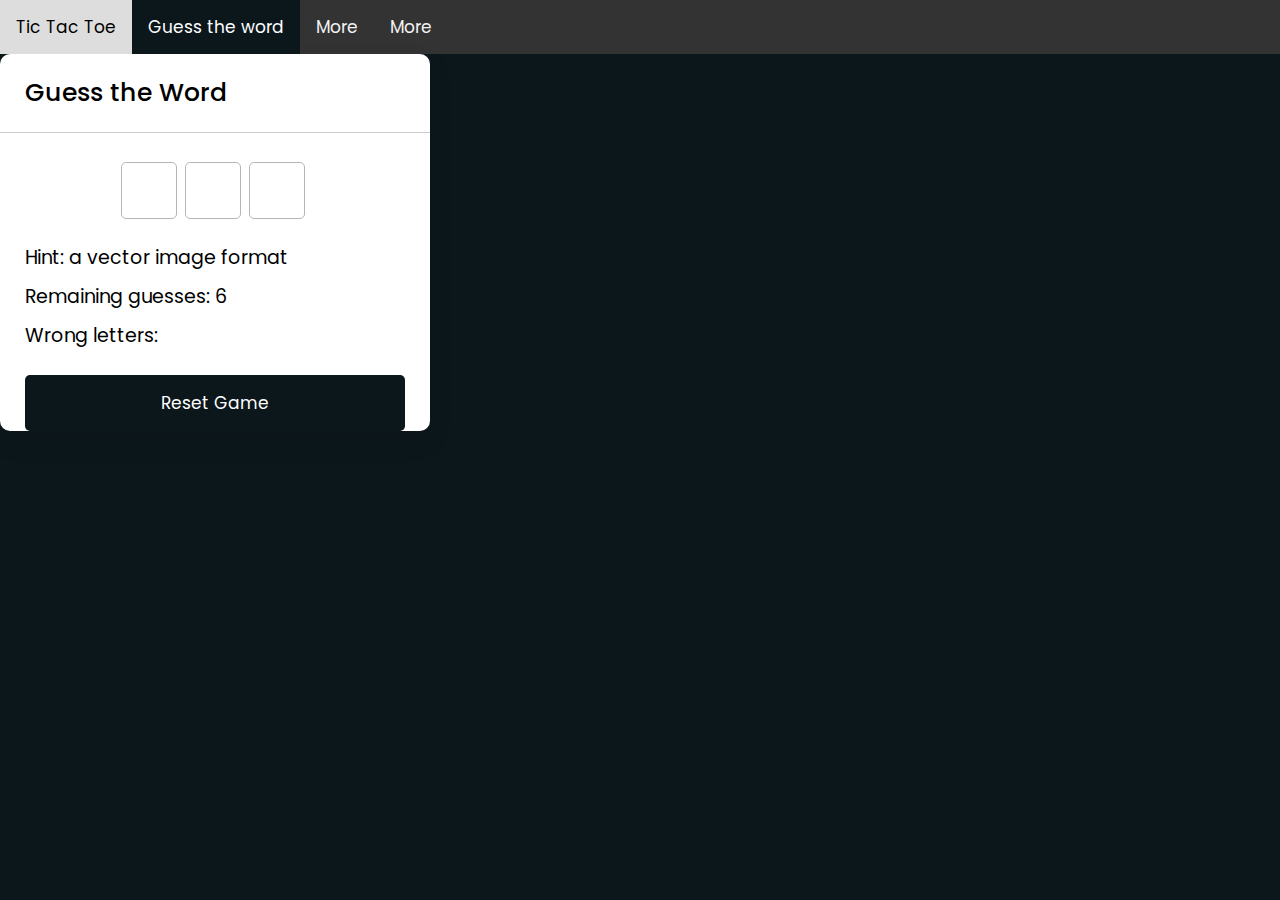
<file: other/GuessTheWord/index.html>
<!DOCTYPE html>
<html lang="en" dir="ltr">
  <head>
    <meta charset="utf-8">
    <title>Guess the Word Game</title>
    <link rel="stylesheet" href="style.css">
    <link rel="icon" type="png" href="flag.png">
    <link rel="stylesheet" href="https://cdnjs.cloudflare.com/ajax/libs/font-awesome/5.15.3/css/all.min.css"/>
    <!--<meta name="viewport" content="width=device-width, initial-scale=1.0">-->
  </head>
  <!--Upper bar-->
  <div class="topnav">
    <a href="unlimitedTicTacToe/index.html">Tic Tac Toe</a>
    <a class="active" href="#more">Guess the word</a>
    <a href="#more">More</a>
    <a href="#more">More</a>
  </div>
  
  <body>

    <div class="wrapper">
      <h1>Guess the Word</h1>
      <div class="content">
        <input type="text" class="typing-input" maxlength="1">
        <div class="inputs"></div>
        <div class="details">
          <p class="hint">Hint: <span></span></p>
          <p class="guess-left">Remaining guesses: <span></span></p>
          <p class="wrong-letter">Wrong letters: <span></span></p>
        </div>
        <button class="reset-btn">Reset Game</button>
      </div>
    </div>

    <script src="js/words.js"></script>
    <script src="js/script.js"></script>

  </body>

</html>
</file>
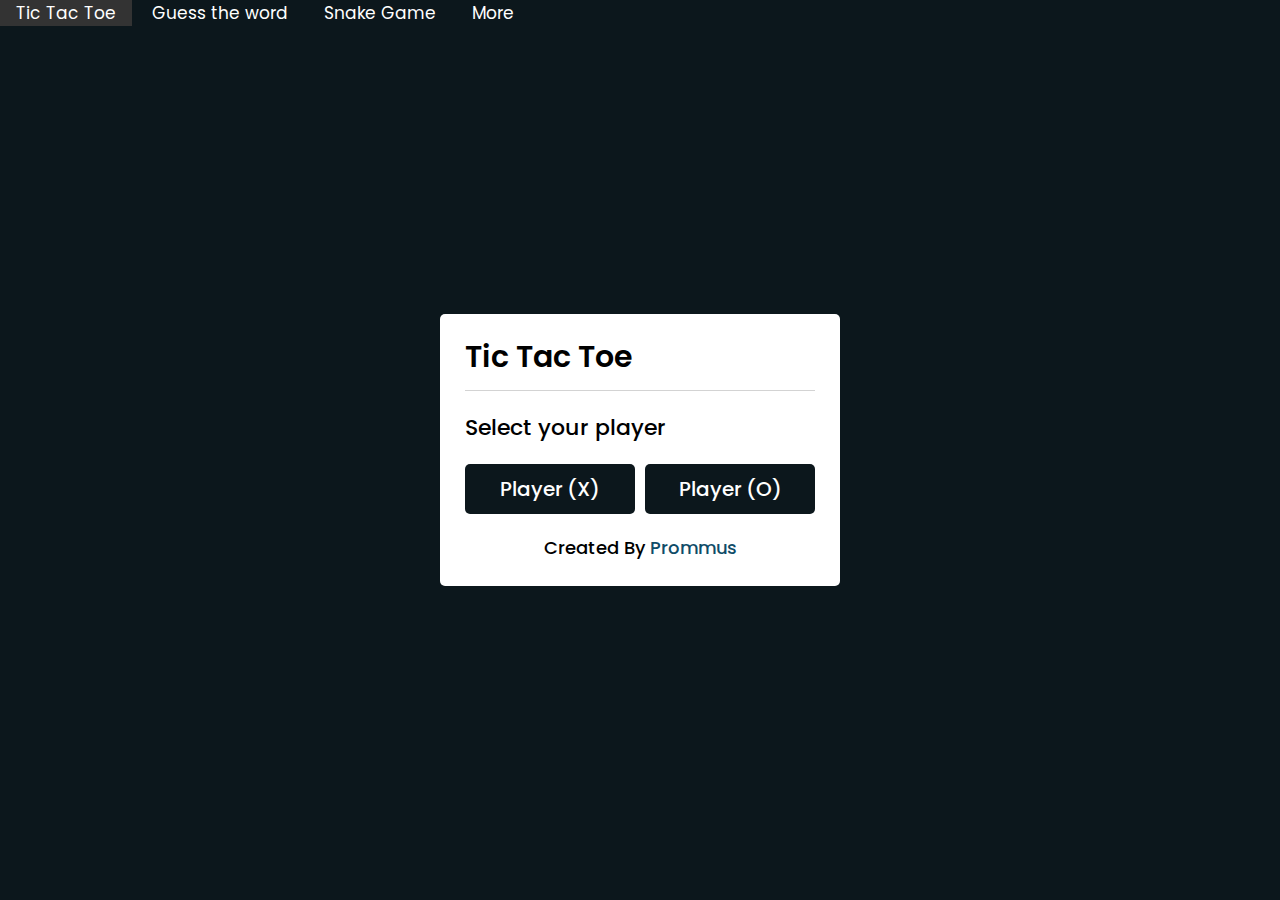
<file: indexog.html>
<!DOCTYPE html>
<html lang="en">
<head>
    <meta charset="UTF-8">
    <title>Unlimited Tic Tac Toe</title>
    <link rel="stylesheet" href="style.css">
    <link rel="icon" type="png" href="flag.png">
    <link rel="stylesheet" href="https://cdnjs.cloudflare.com/ajax/libs/font-awesome/5.15.3/css/all.min.css"/>
</head>
<body>
  <!--Upper bar-->
  <div class="topnav">
    <a class="active" href="index.html">Tic Tac Toe</a>
    <a href="indexgtw.html">Guess the word</a>
    <a href="indexSnake.html">Snake Game</a>
    <a href="#more">More</a>
  </div>
  <!-- select box -->
  <div class="select-box">
    <header>Tic Tac Toe</header>
    <div class="content">
      <div class="title">Select your player</div>
      <div class="options">
        <button class="playerX">Player (X)</button>
        <button class="playerO">Player (O)</button>
      </div>
      <div class="credit">Created By <a href="https://www.prommus.app" target="_blank">Prommus</a></div>
    </div>
  </div> 

  <!-- playboard section -->
  <div class="play-board">
    <div class="details">
      <div class="players">
        <span class="Xturn">X's Turn</span>
        <span class="Oturn">O's Turn</span>
        <div class="slider"></div>
      </div>
    </div>
    <div class="play-area">
      <section>
        <span class="box1"></span>
        <span class="box2"></span>
        <span class="box3"></span>
      </section>
      <section>
        <span class="box4"></span>
        <span class="box5"></span>
        <span class="box6"></span>
      </section>
      <section>
        <span class="box7"></span>
        <span class="box8"></span>
        <span class="box9"></span>
      </section>
    </div>
  </div>

  <!-- result box -->
  <div class="result-box">
    <div class="won-text"></div>
    <div class="btn"><button>Start over</button></div>
  </div>

  <script src="script.js"></script>

</body>
</html>
</file>
<file: other/GuessTheWord/style.css>
/* Import Google font - Poppins */
@import url('https://fonts.googleapis.com/css2?family=Poppins:wght@400;500;600&display=swap');
*{
  margin: 0;
  padding: 0;
  box-sizing: border-box;
  font-family: 'Poppins', sans-serif;
}

body{
  
  background: #0c171c;
  /*padding: 20px 25px 25px;
  border-radius: 5px;
  max-width: 400px;
  width: 100%;*/
}
.wrapper{
  width: 430px;
  background: #fff;
  border-radius: 10px;
  box-shadow: 0 10px 25px rgba(0,0,0,0.1);
}
.wrapper h1{
  font-size: 25px;
  font-weight: 500;
  padding: 20px 25px;
  border-bottom: 1px solid #ccc;
}
.wrapper .content{
  margin: 25px 25px 35px;
}
.content .inputs{
  display: flex;
  flex-wrap: wrap;
  justify-content: center;
}
.inputs input{
  height: 57px;
  width: 56px;
  margin: 4px;
  font-size: 24px;
  font-weight: 500;
  color: #0c171c;
  text-align: center;
  border-radius: 5px;
  background: none;
  pointer-events: none;
  text-transform: uppercase;
  border: 1px solid #B5B5B5;
}
.typing-input {
  opacity: 0;
  z-index: -999;
  position: absolute;
  pointer-events: none;
}
.inputs input:first-child{
  margin-left: 0px;
}
.content .details{
  margin: 20px 0 25px;
}
.details p{
  font-size: 19px;
  margin-bottom: 10px;
}
.content .reset-btn{
  width: 100%;
  border: none;
  cursor: pointer;
  color: #fff;
  outline: none;
  padding: 15px 0;
  font-size: 17px;
  border-radius: 5px;
  background: #0c171c;
  transition: all 0.3s ease;
}
.content .reset-btn:hover{
  background: #0c171c;
}

/* @media screen and (max-width: 460px) {
  .wrapper {
    width: 100%;
  }
  .wrapper h1{
    font-size: 22px;
    padding: 16px 20px;
  }
  .wrapper .content{
    margin: 25px 20px 35px;
  }
  .inputs input{
    height: 51px;
    width: 50px;
    margin: 3px;
    font-size: 22px;
  }
  .details p{
    font-size: 17px;
  }
  .content .reset-btn{
    padding: 14px 0;
    font-size: 16px;
  }*/

  /* Top navigation bar W3Schools*/
/* Add a black background color to the top navigation */
.topnav {
  background-color: #333;
  overflow: hidden;
  top: 0;
  width: 100%;
}

/* Style the links inside the navigation bar */
.topnav a {
  float: left;
  color: #f2f2f2;
  text-align: center;
  padding: 14px 16px;
  text-decoration: none;
  font-size: 17px;
}

/* Change the color of links on hover */
.topnav a:hover {
  background-color: #ddd;
  color: black;
}

/* Add a color to the active/current link */
.topnav a.active {
  background-color: #0c171c;
  color: white;
}
</file>
<file: style.css>
@import url('https://fonts.googleapis.com/css2?family=Poppins:wght@200;300;400;500;600;700&display=swap');
@import url('https://fonts.googleapis.com/css2?family=Poppins:wght@400;500;600&display=swap');
*{
  margin: 0;
  padding: 0;
  box-sizing: border-box;
  font-family: 'Poppins', sans-serif;
}
::selection{
  color: #fff;
  background:#0c171c;
}
body{
  background:#0c171c;
}
.select-box, .play-board, .result-box{
  position: absolute;
  top: 50%;
  left: 50%;
  transform: translate(-50%, -50%);
  transition: all 0.3s ease;
}
.select-box{
  background: #fff;
  padding: 20px 25px 25px;
  border-radius: 5px;
  max-width: 400px;
  width: 100%;
}
.select-box.hide{
  opacity: 0;
  pointer-events: none;
}
.select-box header{
  font-size: 30px;
  font-weight: 600;
  padding-bottom: 10px;
  border-bottom: 1px solid lightgrey;
}
.select-box .title{
  font-size: 22px;
  font-weight: 500;
  margin: 20px 0;
}
.select-box .options{
  display: flex;
  width: 100%;
}
.options button{
  width: 100%;
  font-size: 20px;
  font-weight: 500;
  padding: 10px 0;
  border: none;
  background: #0c171c;
  border-radius: 5px;
  color: #fff;
  outline: none;
  cursor: pointer;
  transition: all 0.3s ease;
}
.options button:hover,
.btn button:hover{
  transform: scale(0.96);
}
.options button.playerX{
  margin-right: 5px;
}
.options button.playerO{
  margin-left: 5px;
}
.select-box .credit{
  text-align: center;
  margin-top: 20px;
  font-size: 18px;
  font-weight: 500;
}
.select-box .credit a{
  color: #0f4c68;
  text-decoration: none;
}
.select-box .credit a:hover{
  text-decoration: underline;
}

.play-board{
  opacity: 0;
  pointer-events: none;
  transform: translate(-50%, -50%) scale(0.9);
}
.play-board.show{
  opacity: 1;
  pointer-events: auto;
  transform: translate(-50%, -50%) scale(1);
}
.play-board .details{
  padding: 7px;
  border-radius: 5px;
  background: #fff;
}
.play-board .players{
  width: 100%;
  display: flex;
  position: relative;
  justify-content: space-between;
}
.players span{
  position: relative;
  z-index: 2;
  color: #0c171c;
  font-size: 20px;
  font-weight: 500;
  padding: 10px 0;
  width: 100%;
  text-align: center;
  cursor: default;
  user-select: none;
  transition: all 0.3 ease;
}
.players.active span:first-child{
  color: #fff;
}
.players.active span:last-child{
  color: #0c171c;
}
.players span:first-child{
  color: #fff;
}
.players .slider{
  position: absolute;
  top: 0;
  left: 0;
  width: 50%;
  height: 100%;
  background: #0c171c;
  border-radius: 5px;
  transition: all 0.3s ease;
}
.players.active .slider{
  left: 50%;
}
.players.active span:first-child{
  color: #0c171c;
}
.players.active span:nth-child(2){
  color: #fff;
}
.players.active .slider{
  left: 50%;
}
.play-area{
  margin-top: 20px;
}
.play-area section{
  display: flex;
  margin-bottom: 1px;
}
.play-area section span{
  display: block;
  height: 90px;
  width: 90px;
  margin: 2px;
  color: #0c171c;
  font-size: 40px;
  line-height: 80px;
  text-align: center;
  border-radius: 5px;
  background: #fff;
}

.result-box{
  padding: 25px 20px;
  border-radius: 5px;
  max-width: 400px;
  width: 100%;
  opacity: 0;
  text-align: center;
  background: #fff;
  pointer-events: none;
  transform: translate(-50%, -50%) scale(0.9);
}
.result-box.show{
  opacity: 1;
  pointer-events: auto;
  transform: translate(-50%, -50%) scale(1);
}
.result-box .won-text{
  font-size: 30px;
  font-weight: 500;
  display: flex;
  justify-content: center;
}
.result-box .won-text p{
  font-weight: 600;
  margin: 0 5px;
}
.result-box .btn{
  width: 100%;
  margin-top: 25px;
  display: flex;
  justify-content: center;
}
.btn button{
  font-size: 18px;
  font-weight: 500;
  padding: 8px 20px;
  border: none;
  background: #0c171c;
  border-radius: 5px;
  color: #fff;
  outline: none;
  cursor: pointer;
  transition: all 0.3s ease;
}

/* Top navigation bar W3Schools*/
/* Add a black background color to the top navigation */
.topnav {
  background-color: #0c171c;
  overflow: hidden;
}

.topnav a {
  color: white;
  text-align: center;
  padding: 14px 16px;
  text-decoration: none;
  font-size: 17px;
}

.topnav a:hover {
  background-color: #ddd;
}

.topnav a.active {
  background-color: #333;
}
</file>
